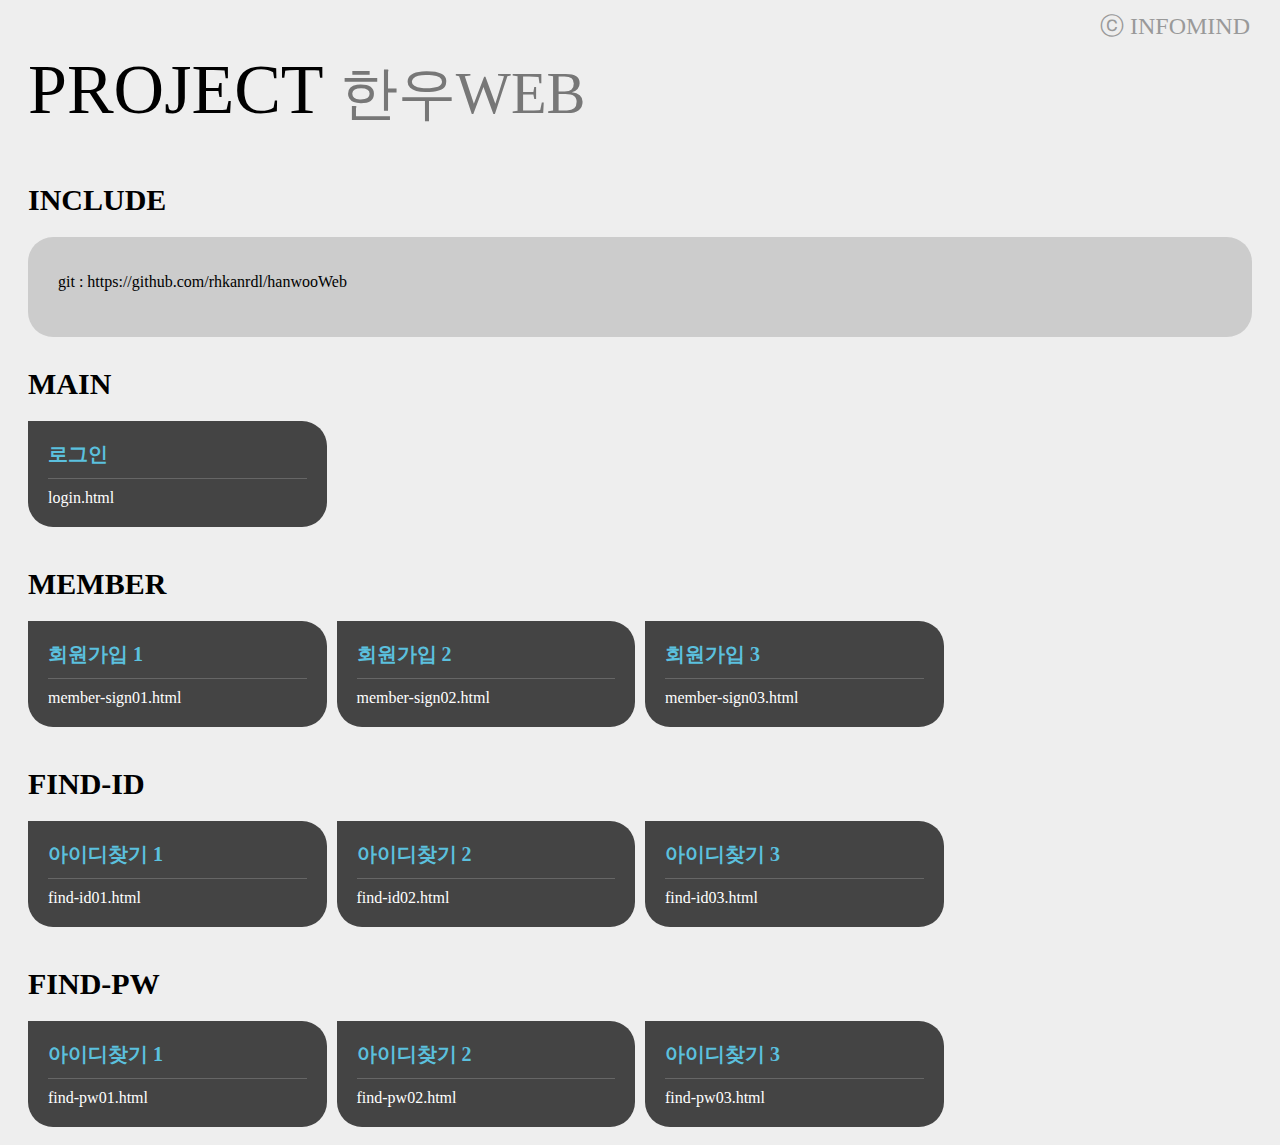
<file: index.html>
<!DOCTYPE html>
<html lang="ko">

    <head>
        <meta charset="utf-8">
        <meta http-equiv="X-UA-Compatible" content="IE=edge">
        <meta name="viewport" content="width=device-width, initial-scale=1">
        <title>infomindUX</title>

        <style>
            * {
                -webkit-box-sizing: border-box;
                -moz-box-sizing: border-box;
                box-sizing: border-box;
            }

            body {
                min-width: 320px;
                font-size: 0;
                text-align: center;
                padding: 0 20px;
                background: #eee;
            }

            @media (min-width:980px) {
                body {
                    text-align: left;
                }
            }

            h1 {
                margin: 50px 0;
                font-size: 70px;
                font-weight: 100;
            }

            h1 small {
                display: inline-block;
                color: #777;
            }

            .memo {
                font-size: 16px;
                background: #ccc;
                border-radius: 25px;
                padding: 20px 30px 30px;

                overflow: hidden;
                text-overflow: ellipsis;
                white-space: nowrap;
            }

            h2 {
                margin: 30px 0 20px;
                font-size: 30px;
                font-weight: 600;

            }

            h3 {
                margin: 10px 0 0;
                font-size: 20px;
                font-weight: 600;

            }

            a {
                display: inline-block;
                font-size: 16px;
                background: #444;
                border-radius: 0 25px 25px 25px;
                width: calc((100% - 30px) / 4);
                padding: 20px;
                margin: 0 10px 10px 0;
                text-align: left;
                color: #fff !important;
                text-decoration: none;

                -webkit-transition: all 0.1s ease;
                -moz-transition: all 0.1s ease;
                -o-transition: all 0.1s ease;
                -ms-transition: all 0.1s ease;
                transition: all 0.1s ease;

            }

            a:last-of-type {
                margin-right: 0;
            }

            a:active,
            a:hover {
                background: #333;
                -webkit-box-shadow: 2px 2px 2px 2px rgba(0, 0, 0, 0.3);
                -moz-box-shadow: 2px 2px 2px 2px rgba(0, 0, 0, 0.3);
                box-shadow: 2px 2px 2px 2px rgba(0, 0, 0, 0.3);

                border-radius: 25px;
            }

            @media (max-width:979px) {
                a {
                    width: 100%;
                    margin: 0 10px 10px 0;

                }

            }

            hr {
                display: block;
                width: 100%;
                max-width: 400px;
                margin: 20px auto;
                border: none;
            }

            strong {
                color: #5bc0de;
                display: block;
                font-size: 20px;
                font-weight: 600;
                border-bottom: 1px solid #666;
                padding-bottom: 10px;
                margin-bottom: 10px;

                overflow: hidden;
                text-overflow: ellipsis;
                white-space: nowrap;
            }

            .co {
                font-size: 24px;
                position: absolute;
                right: 30px;
                top: 10px;
                margin: 0;
                color: #999;
            }
        </style>
    </head>

    <body>
        <h1>PROJECT
            <small>한우WEB</small>
        </h1>

        <h2>INCLUDE</h2>
        <div class="memo">
            <p>git : https://github.com/rhkanrdl/hanwooWeb</p>

        </div>

        <div>
            <h2>MAIN</h2>

            <a href="login.html">
                <strong>로그인</strong>
                login.html</a>

        </div>

        <div>
            <h2>MEMBER</h2>

            <a href="member-sign01.html">
                <strong>회원가입 1</strong>
                member-sign01.html</a>

            <a href="member-sign02.html">
                <strong>회원가입 2</strong>
                member-sign02.html</a>

            <a href="member-sign03.html">
                <strong>회원가입 3</strong>
                member-sign03.html</a>
        </div>


        <div>
            <h2>FIND-ID</h2>

            <a href="find-id01.html">
                <strong>아이디찾기 1</strong>
                find-id01.html</a>

            <a href="find-id02.html">
                <strong>아이디찾기 2</strong>
                find-id02.html</a>

            <a href="find-id03.html">
                <strong>아이디찾기 3</strong>
                find-id03.html</a>

        </div>


        <div>
            <h2>FIND-PW</h2>

            <a href="find-pw01.html">
                <strong>아이디찾기 1</strong>
                find-pw01.html</a>

            <a href="find-pw02.html">
                <strong>아이디찾기 2</strong>
                find-pw02.html</a>

            <a href="find-pw03.html">
                <strong>아이디찾기 3</strong>
                find-pw03.html</a>

        </div>


        <p class="co">ⓒ INFOMIND</p>

    </body>

</html>
</file>
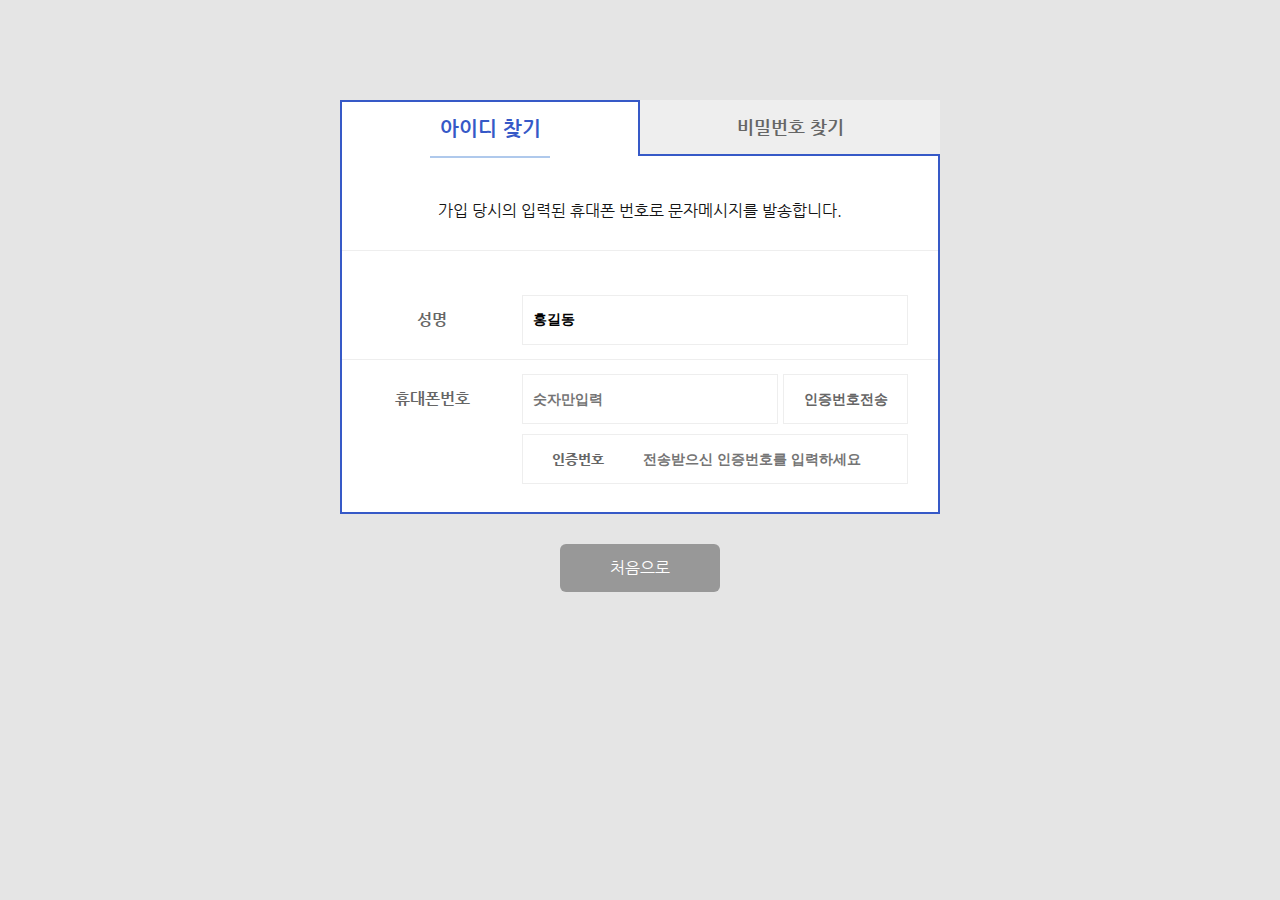
<file: find-id01.html>
<!DOCTYPE html>
<html lang="ko">

    <head>
        <meta charset="utf-8">
        <meta http-equiv="X-UA-Compatible" content="IE=edge">
        <meta name="viewport" content="width=device-width, initial-scale=1">
        <title>한우</title>
        <link href="css/style.css" rel="stylesheet">
        <!-- javaScript -->
        <script src="js/jquery-1.11.3.min.js"></script>
        <script src="js/background.cycle.js"></script>
        <script src="js/common.js"></script>
    </head>

    <body class="member">

        <div id="content" >

            <article class="find-tab">
                <a href="#" class="active">아이디 찾기</a>
                <a href="">비밀번호 찾기</a>
            </article>
            
            <section class="find">

                <p class="attention">가입 당시의 입력된 휴대폰 번호로 문자메시지를 발송합니다.</p>

                <fieldset class="input-field">
                <dl>
                        <dt>
                            <label for="name">성명</label>
                        </dt>
                        <dd>
                            <input id="name" type="text" placeholder="이름을 입력하세요" value="홍길동">
                        </dd>
                        <dt>
                            <label for="phone">휴대폰번호</label>
                        </dt>
                        <dd>
                            <input id="phone" class="phone" type="text" placeholder="숫자만입력">
                            <button class="size-phone">인증번호전송</button>

                            <div class="phone-input">
                                <label class="h3" for="phone-txt">인증번호</label>
                                <input id="phone-txt" class="phone-txt" type="text" placeholder="전송받으신 인증번호를 입력하세요">
                            </div>
                        </dd>

                    </dl>
                </fieldset>

            </section>
            
            <article class="btn-set">
                <a href="">처음으로</a>


            </article>
        </div>

    </body>

</html>
</file>
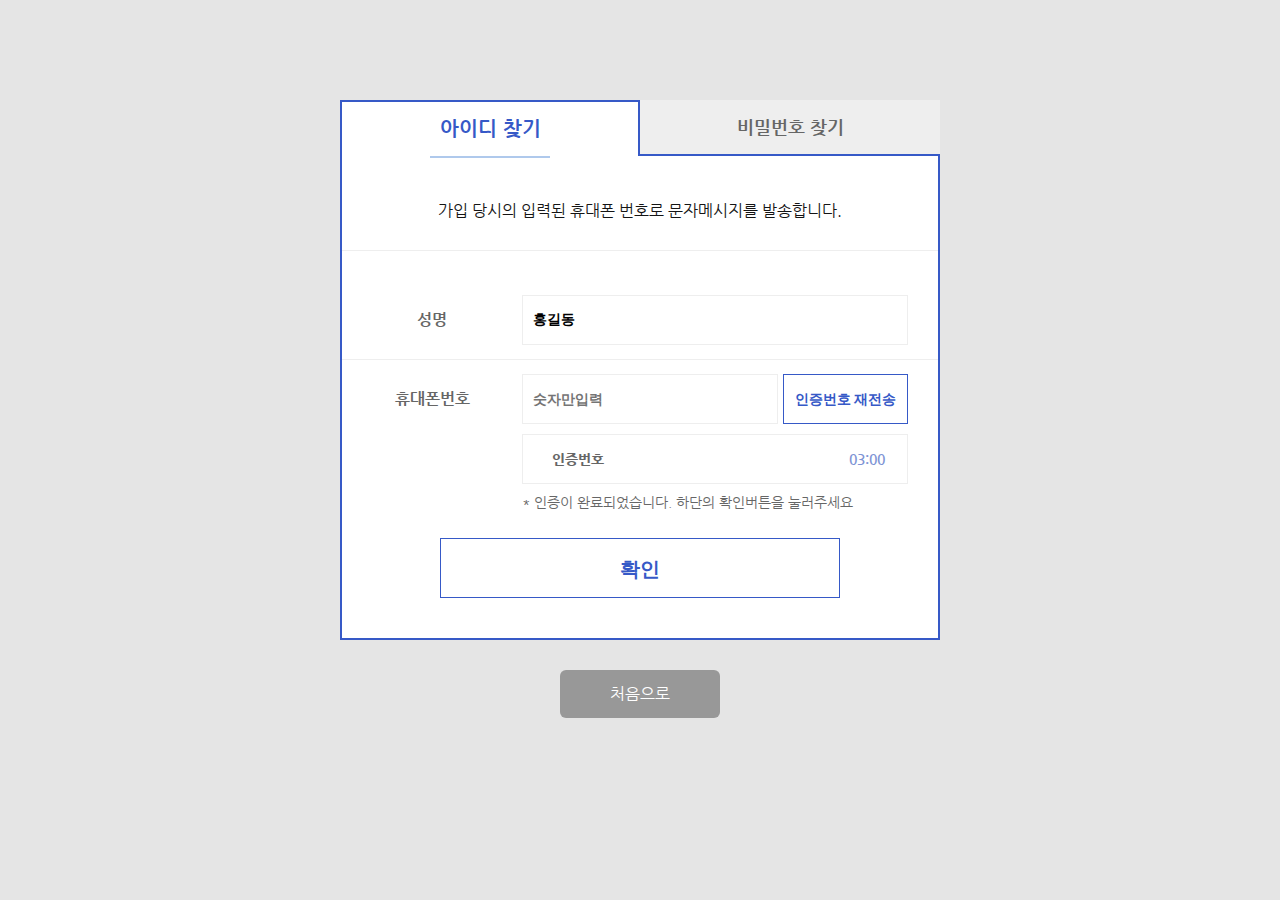
<file: find-id02.html>
<!DOCTYPE html>
<html lang="ko">

    <head>
        <meta charset="utf-8">
        <meta http-equiv="X-UA-Compatible" content="IE=edge">
        <meta name="viewport" content="width=device-width, initial-scale=1">
        <title>한우</title>
        <link href="css/style.css" rel="stylesheet">
        <!-- javaScript -->
        <script src="js/jquery-1.11.3.min.js"></script>
        <script src="js/background.cycle.js"></script>
        <script src="js/common.js"></script>
    </head>

    <body class="member">

        <div id="content" >

            <article class="find-tab">
                <a href="#" class="active">아이디 찾기</a>
                <a href="">비밀번호 찾기</a>
            </article>
            
            <section class="find">

                <p class="attention">가입 당시의 입력된 휴대폰 번호로 문자메시지를 발송합니다.</p>

                <fieldset class="input-field">
                <dl>
                        <dt>
                            <label for="name">성명</label>
                        </dt>
                        <dd>
                            <input id="name" type="text" placeholder="이름을 입력하세요" value="홍길동">
                        </dd>
                        <dt>
                            <label for="phone">휴대폰번호</label>
                        </dt>
                        <dd>
                            <input id="phone" class="phone" type="text" placeholder="숫자만입력">
                            <button class="size-phone re">인증번호 재전송</button>

                            <div class="phone-input timer">
                                <label class="h3" for="phone-txt">인증번호 </label>
                                <input id="phone-txt" class="phone-txt" type="text" placeholder="">
                                <span class="box">03:00</span>
                            </div>
                                
                            <span class="info">* 인증이 완료되었습니다. 하단의 확인버튼을 눌러주세요</span>
                        </dd>

                    </dl>

                    <button class="check-ok">
                        확인
                    </button>
                </fieldset>

            </section>
            
            <article class="btn-set">
                <a href="">처음으로</a>


            </article>
        </div>

    </body>

</html>
</file>
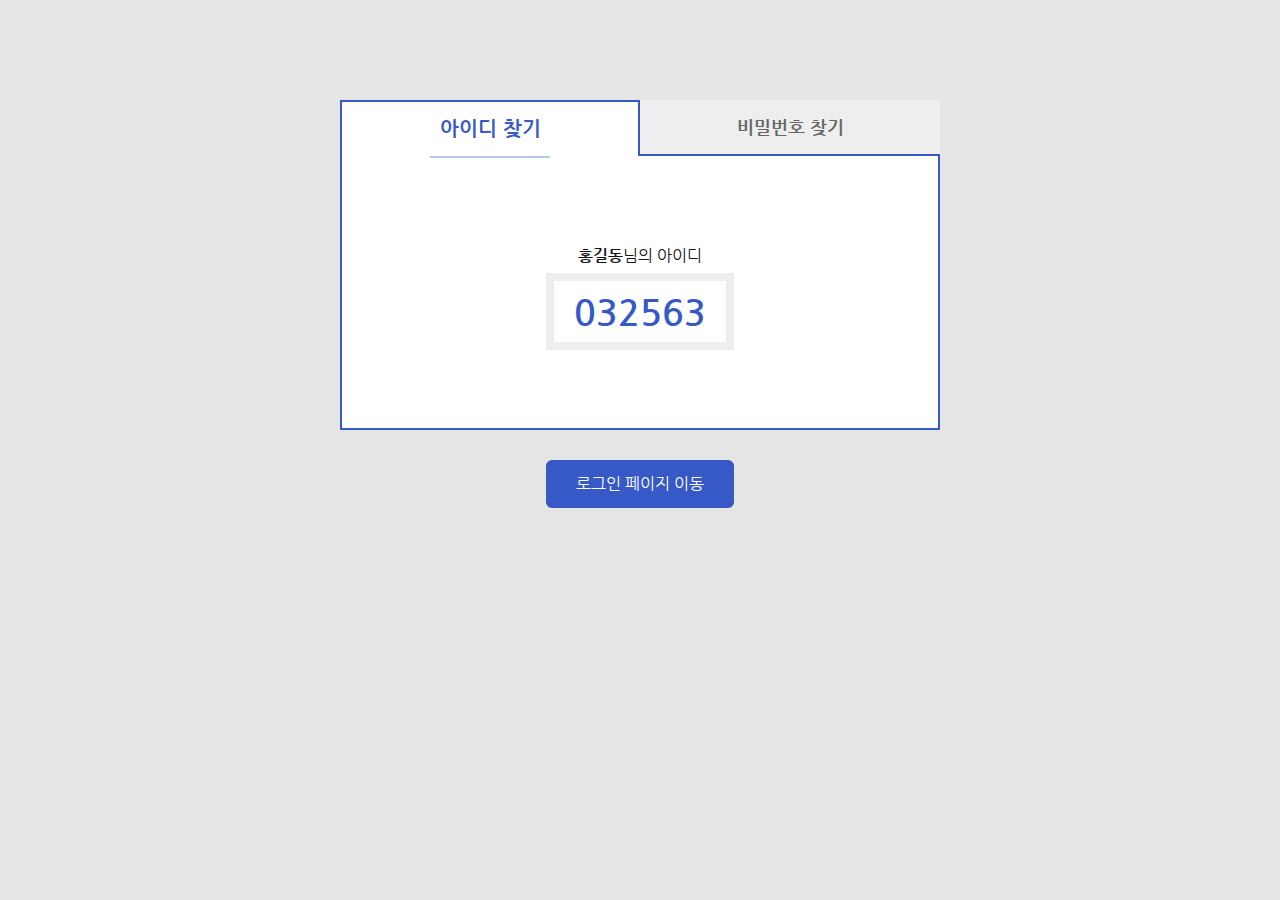
<file: find-id03.html>
<!DOCTYPE html>
<html lang="ko">

    <head>
        <meta charset="utf-8">
        <meta http-equiv="X-UA-Compatible" content="IE=edge">
        <meta name="viewport" content="width=device-width, initial-scale=1">
        <title>한우</title>
        <link href="css/style.css" rel="stylesheet">
        <!-- javaScript -->
        <script src="js/jquery-1.11.3.min.js"></script>
        <script src="js/background.cycle.js"></script>
        <script src="js/common.js"></script>
    </head>

    <body class="member">

        <div id="content" >

            <article class="find-tab">
                <a href="#" class="active">아이디 찾기</a>
                <a href="">비밀번호 찾기</a>
            </article>
            
            <section class="find">
                <div class="id-result">
                    <p>
                        <strong>홍길동</strong>님의 아이디
                    </p>
                    <u>
                        032563
                    </u>
                </div>
            </section>
            
            <article class="btn-set">
                <a class="main" href="">로그인 페이지 이동</a>


            </article>
        </div>

    </body>

</html>
</file>
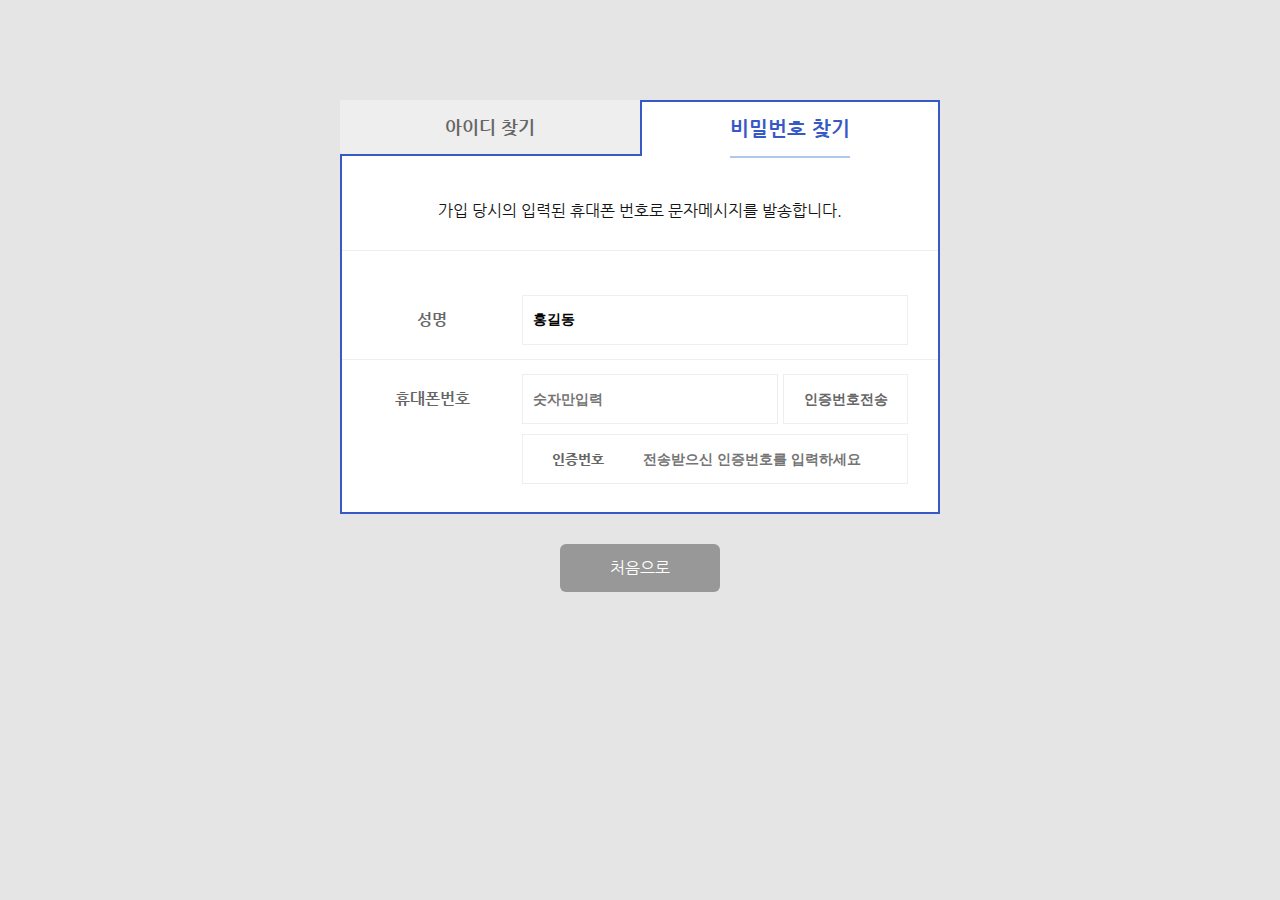
<file: find-pw01.html>
<!DOCTYPE html>
<html lang="ko">

    <head>
        <meta charset="utf-8">
        <meta http-equiv="X-UA-Compatible" content="IE=edge">
        <meta name="viewport" content="width=device-width, initial-scale=1">
        <title>한우</title>
        <link href="css/style.css" rel="stylesheet">
        <!-- javaScript -->
        <script src="js/jquery-1.11.3.min.js"></script>
        <script src="js/background.cycle.js"></script>
        <script src="js/common.js"></script>
    </head>

    <body class="member">

        <div id="content" >

            <article class="find-tab">
                <a href="">아이디 찾기</a>
                <a href="#" class="active">비밀번호 찾기</a>
            </article>
            
            <section class="find">

                <p class="attention">가입 당시의 입력된 휴대폰 번호로 문자메시지를 발송합니다.</p>

                <fieldset class="input-field">
                <dl>
                        <dt>
                            <label for="name">성명</label>
                        </dt>
                        <dd>
                            <input id="name" type="text" placeholder="이름을 입력하세요" value="홍길동">
                        </dd>
                        <dt>
                            <label for="phone">휴대폰번호</label>
                        </dt>
                        <dd>
                            <input id="phone" class="phone" type="text" placeholder="숫자만입력">
                            <button class="size-phone">인증번호전송</button>

                            <div class="phone-input">
                                <label class="h3" for="phone-txt">인증번호</label>
                                <input id="phone-txt" class="phone-txt" type="text" placeholder="전송받으신 인증번호를 입력하세요">
                            </div>
                        </dd>

                    </dl>
                </fieldset>

            </section>
            
            <article class="btn-set">
                <a href="">처음으로</a>


            </article>
        </div>

    </body>

</html>
</file>
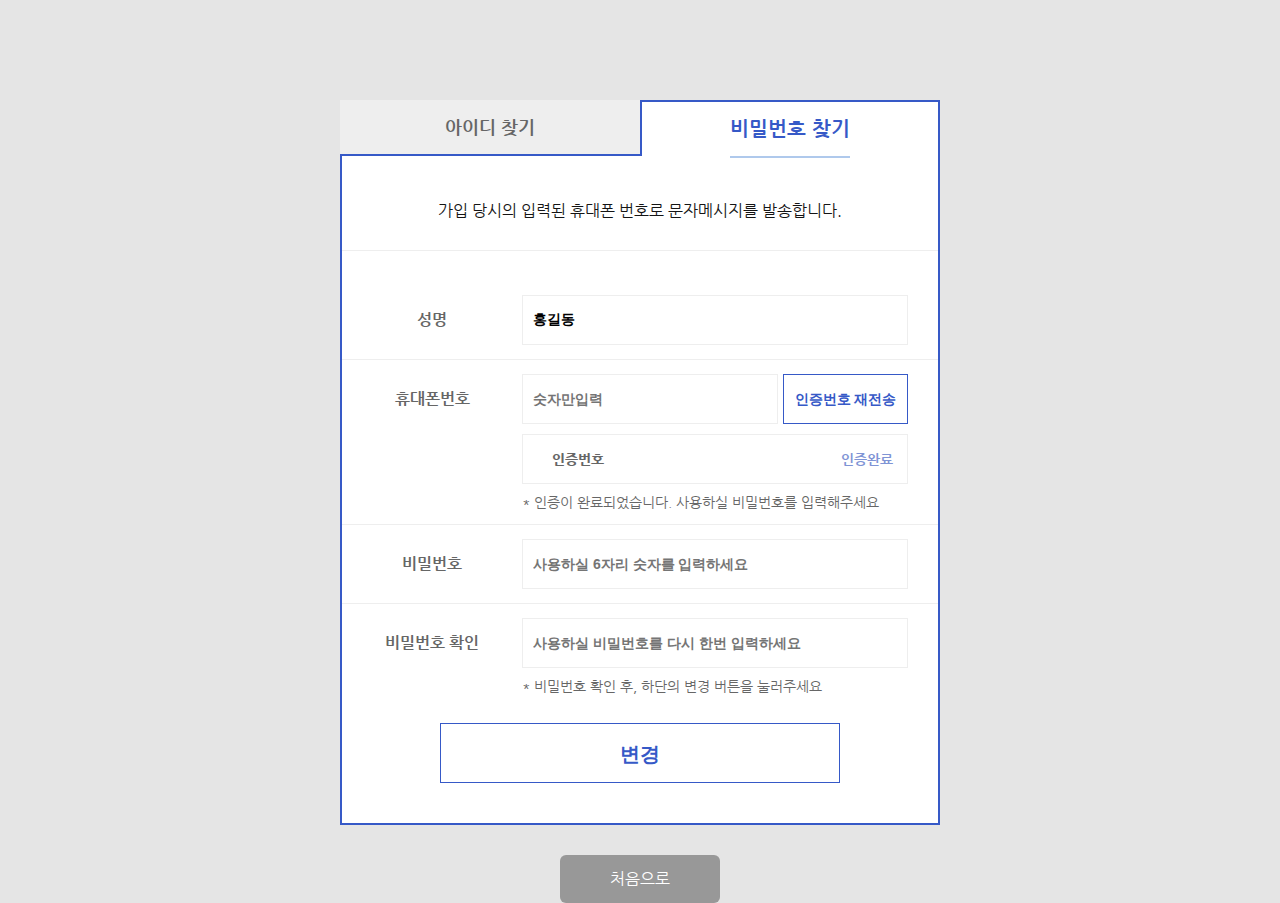
<file: find-pw02.html>
<!DOCTYPE html>
<html lang="ko">

    <head>
        <meta charset="utf-8">
        <meta http-equiv="X-UA-Compatible" content="IE=edge">
        <meta name="viewport" content="width=device-width, initial-scale=1">
        <title>한우</title>
        <link href="css/style.css" rel="stylesheet">
        <!-- javaScript -->
        <script src="js/jquery-1.11.3.min.js"></script>
        <script src="js/background.cycle.js"></script>
        <script src="js/common.js"></script>
    </head>

    <body class="member">

        <div id="content" >

            <article class="find-tab">
                <a href="">아이디 찾기</a>
                <a href="#" class="active">비밀번호 찾기</a>
            </article>
            
            <section class="find">

                <p class="attention">가입 당시의 입력된 휴대폰 번호로 문자메시지를 발송합니다.</p>

                <fieldset class="input-field">
                <dl>
                        <dt>
                            <label for="name">성명</label>
                        </dt>
                        <dd>
                            <input id="name" type="text" placeholder="이름을 입력하세요" value="홍길동">
                        </dd>
                        <dt>
                            <label for="phone">휴대폰번호</label>
                        </dt>
                        <dd>
                            <input id="phone" class="phone" type="text" placeholder="숫자만입력">
                            <button class="size-phone re">인증번호 재전송</button>

                            <div class="phone-input timer">
                                <label class="h3" for="phone-txt">인증번호 </label>
                                <input id="phone-txt" class="phone-txt" type="text" placeholder="">
                                <span class="box">인증완료</span>
                            </div>
                                
                            <span class="info">* 인증이 완료되었습니다. 사용하실 비밀번호를 입력해주세요</span>
                        </dd>
                        <dt>
                            <label for="pw">비밀번호</label>
                        </dt>
                        <dd>
                            <input id="pw" type="text" placeholder="사용하실 6자리 숫자를 입력하세요">
                        </dd>
                        <dt>
                            <label for="pw-re">비밀번호 확인</label>
                        </dt>
                        <dd>
                            <input id="pw-re" type="text" placeholder="사용하실 비밀번호를 다시 한번 입력하세요">
                            <span class="info">* 비밀번호 확인 후, 하단의 변경 버튼을 눌러주세요</span>
                        </dd>


                    </dl>

                    <button class="check-ok">
                        변경
                    </button>
                </fieldset>

            </section>
            
            <article class="btn-set">
                <a href="">처음으로</a>


            </article>
        </div>

    </body>

</html>
</file>
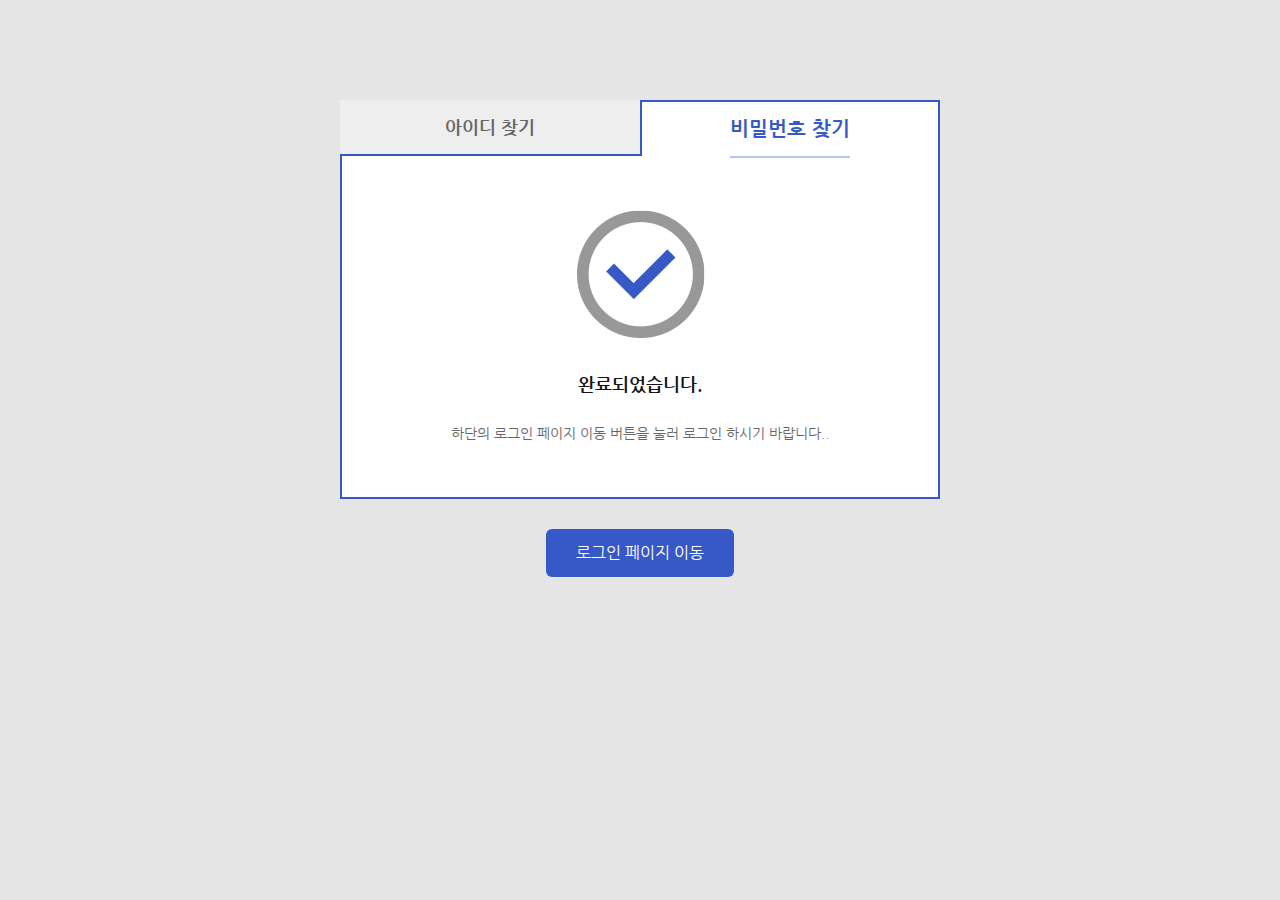
<file: find-pw03.html>
<!DOCTYPE html>
<html lang="ko">

    <head>
        <meta charset="utf-8">
        <meta http-equiv="X-UA-Compatible" content="IE=edge">
        <meta name="viewport" content="width=device-width, initial-scale=1">
        <title>한우</title>
        <link href="css/style.css" rel="stylesheet">
        <!-- javaScript -->
        <script src="js/jquery-1.11.3.min.js"></script>
        <script src="js/background.cycle.js"></script>
        <script src="js/common.js"></script>
    </head>

    <body class="member">

        <div id="content" >

            <article class="find-tab">
                <a href="">아이디 찾기</a>
                <a href="#" class="active">비밀번호 찾기</a>
            </article>
            
            <section class="find">
                <div class="pw-result">

                        <h2>완료되었습니다.</h2>

                        <p>하단의 로그인 페이지 이동 버튼을 눌러 로그인 하시기 바랍니다..</p>
        
                </div>
            </section>
            
            <article class="btn-set">
                <a class="main" href="">로그인 페이지 이동</a>


            </article>
        </div>

    </body>

</html>
</file>
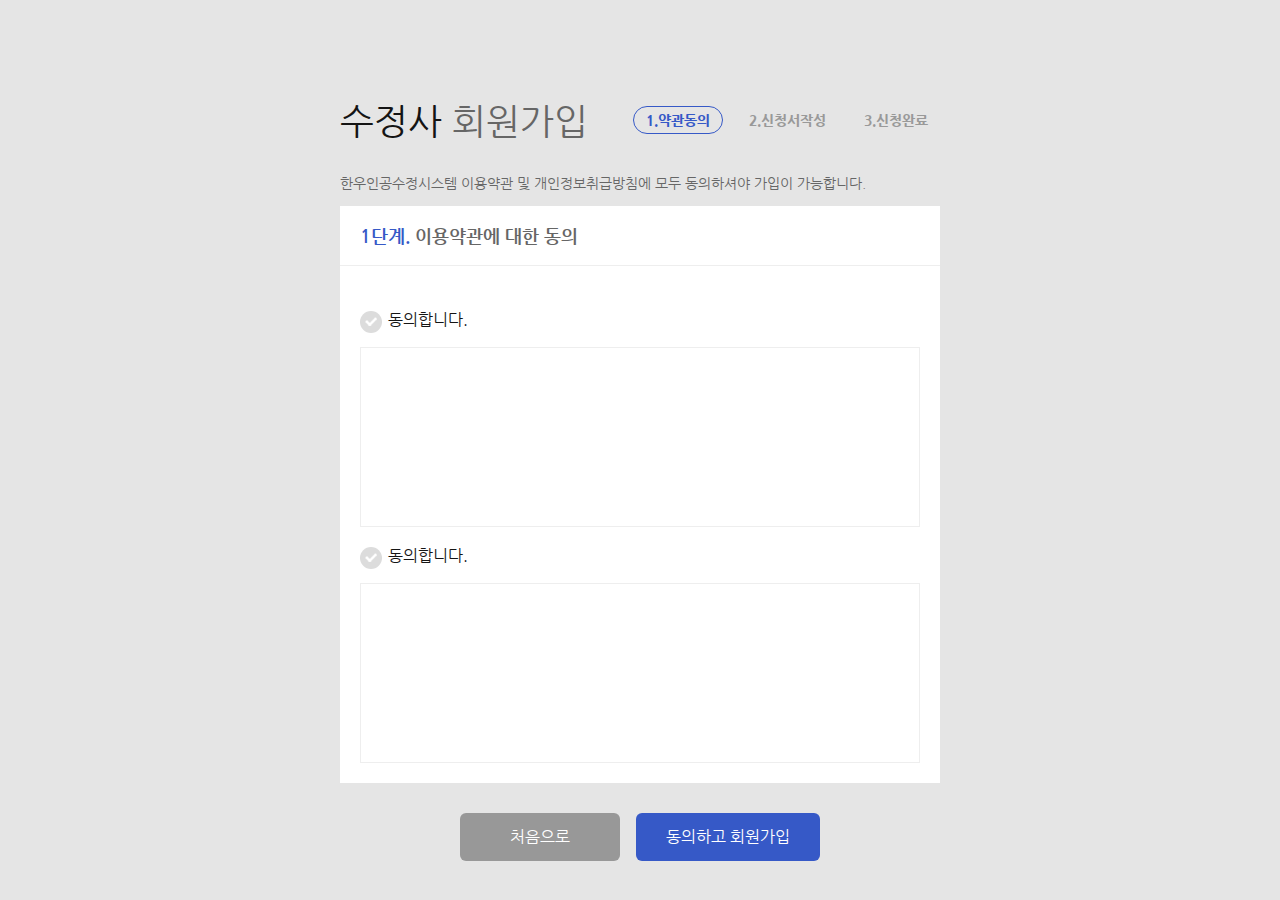
<file: member-sign01.html>
<!DOCTYPE html>
<html lang="ko">

    <head>
        <meta charset="utf-8">
        <meta http-equiv="X-UA-Compatible" content="IE=edge">
        <meta name="viewport" content="width=device-width, initial-scale=1">
        <title>한우</title>
        <link href="css/style.css" rel="stylesheet">
        <!-- javaScript -->
        <script src="js/jquery-1.11.3.min.js"></script>
        <script src="js/background.cycle.js"></script>
        <script src="js/common.js"></script>
    </head>

    <body class="member">

        <div id="content" >

            <section class="member-step">
                <h1>
                    <small>수정사</small>
                    회원가입
                </h1>

                <ul class="step">
                    <li class="active">1.약관동의</li>
                    <li>2.신청서작성</li>
                    <li>3.신청완료</li>
                </ul>

                <p class="info-text">
                    한우인공수정시스템 이용약관 및 개인정보취급방침에 모두 동의하셔야 가입이 가능합니다.
                </p>
            </section>
            
            <section class="form">
                <h2>
                    <small>1단계.</small>
                    이용약관에 대한 동의
                </h2>

                <fieldset class="agree">
                    <legend class="sr-only">약관동의 체크박스</legend>

                    <input id="agree01" type="checkbox">
                    <label for="agree01">동의합니다.</label>

                    <div class="text">




                    </div>

                    <input id="agree02" type="checkbox">
                    <label for="agree02">동의합니다.</label>

                    <div class="text">




                    </div>
                </fieldset>



            </section>
            
            <article class="btn-set">
                <a href="">처음으로</a>
                <a class="main" href="">동의하고 회원가입</a>


            </article>
        </div>

    </body>

</html>
</file>
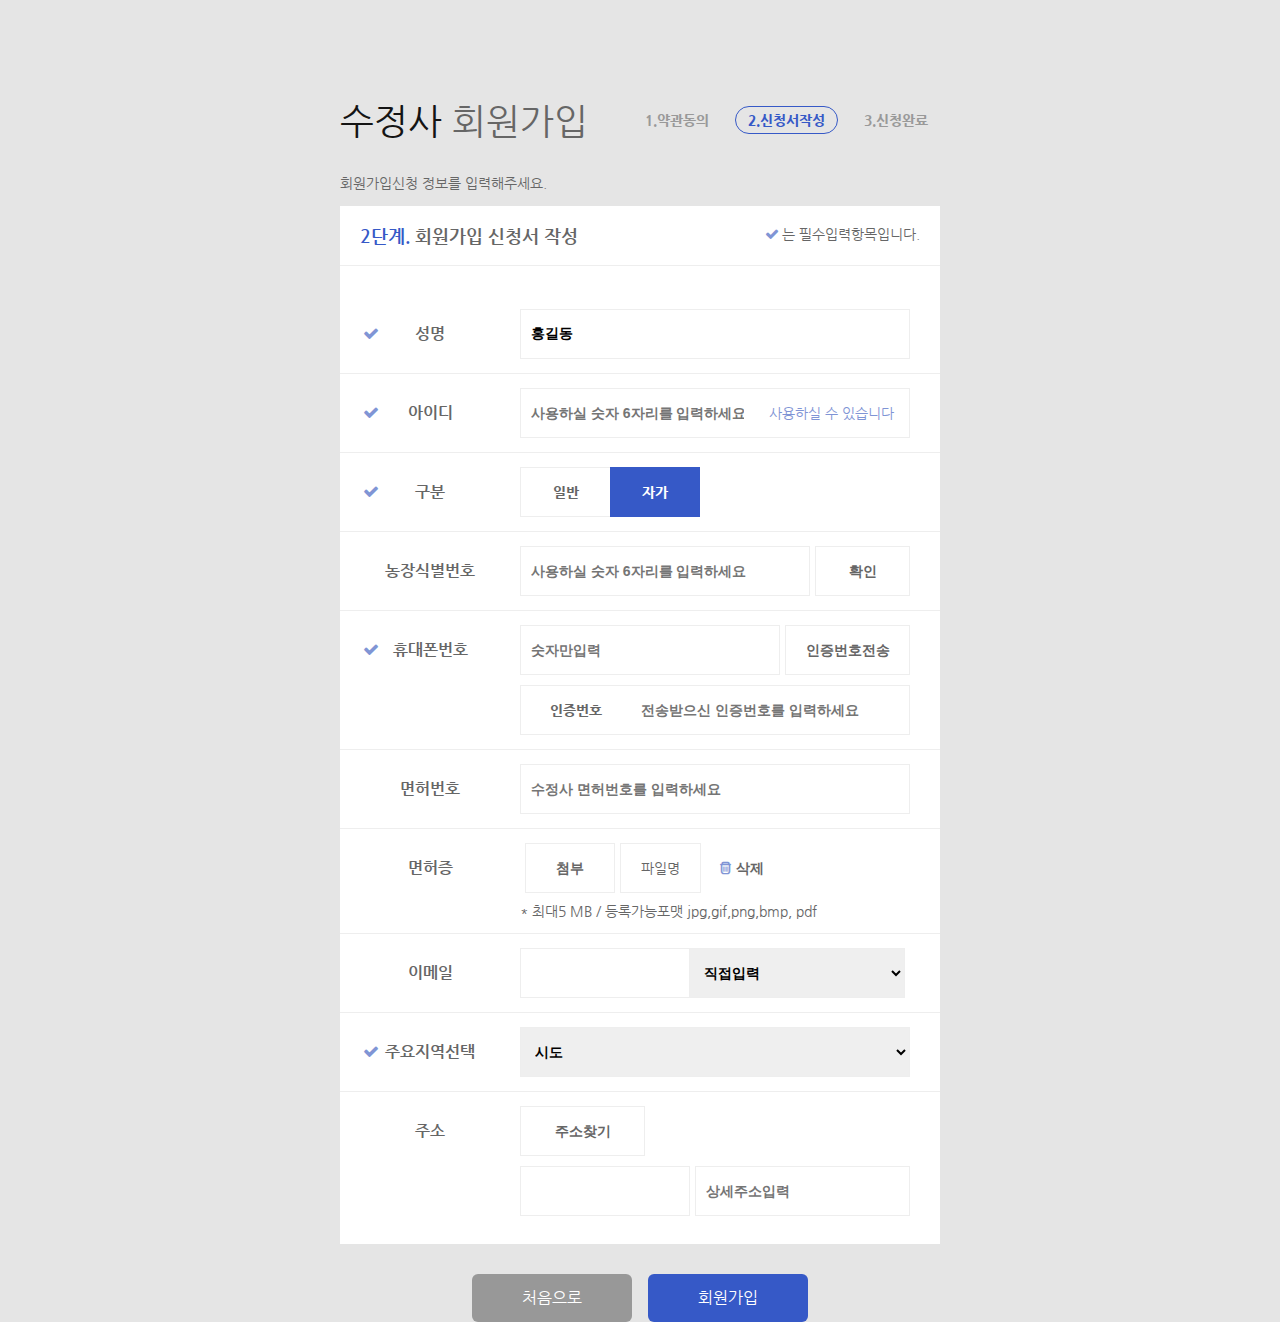
<file: member-sign02.html>
<!DOCTYPE html>
<html lang="ko">

    <head>
        <meta charset="utf-8">
        <meta http-equiv="X-UA-Compatible" content="IE=edge">
        <meta name="viewport" content="width=device-width, initial-scale=1">
        <title>한우</title>
        <link href="css/style.css" rel="stylesheet">
        <!-- javaScript -->
        <script src="js/jquery-1.11.3.min.js"></script>
        <script src="js/background.cycle.js"></script>
        <script src="js/common.js"></script>
    </head>

    <body class="member">

        <div id="content" >

            <section class="member-step">
                <h1>
                    <small>수정사</small>
                    회원가입
                </h1>

                <ul class="step">
                    <li>1.약관동의</li>
                    <li class="active">2.신청서작성</li>
                    <li>3.신청완료</li>
                </ul>

                <p class="info-text">
                    회원가입신청 정보를 입력해주세요.
                </p>
            </section>
            
            <section class="form">
                <h2>
                    <small>2단계.</small>
                    회원가입 신청서 작성

                    <span>
                        <i class="icon-ok"></i>는 필수입력항목입니다.
                    </span>
                </h2>

                <fieldset class="input-field">
                    <legend class="sr-only">약관동의 체크박스</legend>

                    <dl>
                        <dt>
                            <label for="name"><i class="icon-ok"></i>성명</label>
                        </dt>
                        <dd>
                            <input id="name" type="text" placeholder="이름을 입력하세요" value="홍길동">
                        </dd>
                        <dt>
                            <label for="id"><i class="icon-ok"></i>아이디</label>
                        </dt>
                        <dd>
                            <input id="id" class="box" type="text" placeholder="사용하실 숫자 6자리를 입력하세요">
                            <span class="box">사용하실 수 있습니다</span>
                        </dd>
                        <dt>
                            <i class="icon-ok"></i>구분
                        </dt>
                        <dd>
                            <input id="type01" name="type" type="radio" checked>
                            <label for="type01" class="tab" name="type">일반</label>
                            <input id="type02" name="type" type="radio" checked>
                            <label for="type02" class="tab" name="type">자가</label>
                        </dd>
                        <dt>
                            <label for="num">농장식별번호</label>
                        </dt>
                        <dd>
                            <input id="num" class="num" type="text" placeholder="사용하실 숫자 6자리를 입력하세요">
                            <button class="size-num">확인</button>
                        </dd>
                        <dt>
                            <label for="phone"><i class="icon-ok"></i>휴대폰번호</label>
                        </dt>
                        <dd>
                            <input id="phone" class="phone" type="text" placeholder="숫자만입력">
                            <button class="size-phone">인증번호전송</button>
                            <div class="phone-input">
                                <label class="h3" for="phone-txt">인증번호</label>
                                <input id="phone-txt" class="phone-txt" type="text" placeholder="전송받으신 인증번호를 입력하세요">
                            </div>
                        </dd>
                        <dt>
                            <label for="license-num">면허번호</label>
                        </dt>
                        <dd>
                            <input id="license-num" type="text" placeholder="수정사 면허번호를 입력하세요">
                        </dd>
                        <dt>
                            <label for="license">면허증</label>
                        </dt>
                        <dd>
                            <button class="size-license">첨부</button>
                            <u class="filename">파일명</u>
                            <button class="delete"><i class="icon-trash"></i>삭제</button>
                            <span class="info">* 최대5 MB / 등록가능포맷 jpg,gif,png,bmp, pdf</span>
                        </dd>
                        <dt>
                            <label for="mail">이메일</label>
                        </dt>
                        <dd>
                            <input id="mail" class="mail" type="text">
                            <select class="mail-option">
                                <option>직접입력</option>
                            </select>
                        </dd>
                        <dt>
                            <label for="area">주요지역선택<i class="icon-ok"></i></label>
                        </dt>
                        <dd>
                            <select id="area" class="area">
                                <option>시도</option>
                            </select>
                        </dd>
                        <dt>
                            <label for="addr">주소</label>
                        </dt>
                        <dd>
                            <button class="size-addr">주소찾기</button>
                            <input id="addr" class="addr" type="text">
                            <input id="addr2" class="addr2" type="text" placeholder="상세주소입력">
                        </dd>

                    </dl>
                </fieldset>



            </section>
            
            <article class="btn-set">
                <a href="">처음으로</a>
                <a class="main" href="">회원가입</a>


            </article>
        </div>

    </body>

</html>
</file>
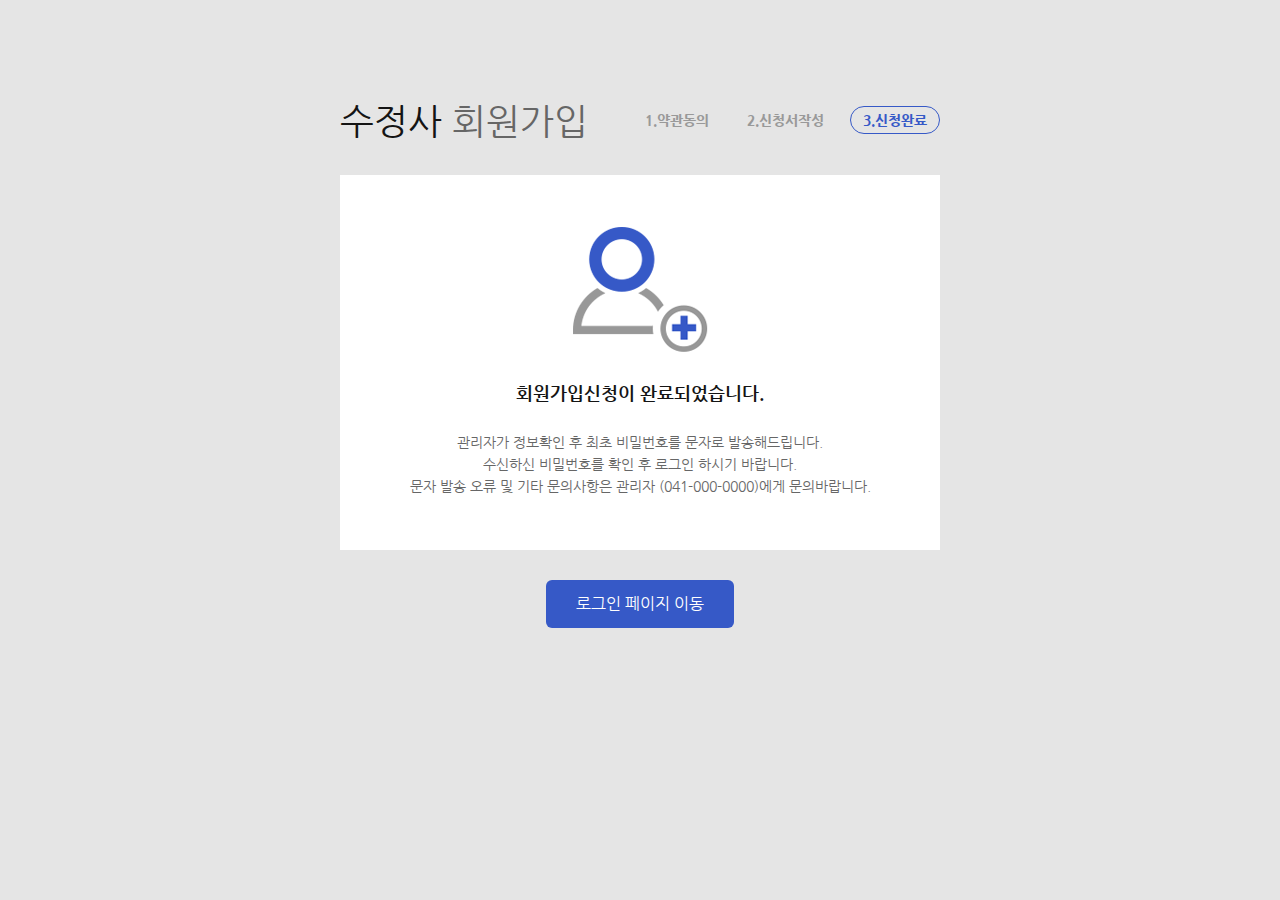
<file: member-sign03.html>
<!DOCTYPE html>
<html lang="ko">

    <head>
        <meta charset="utf-8">
        <meta http-equiv="X-UA-Compatible" content="IE=edge">
        <meta name="viewport" content="width=device-width, initial-scale=1">
        <title>한우</title>
        <link href="css/style.css" rel="stylesheet">
        <!-- javaScript -->
        <script src="js/jquery-1.11.3.min.js"></script>
        <script src="js/background.cycle.js"></script>
        <script src="js/common.js"></script>
    </head>

    <body class="member">

        <div id="content" >

            <section class="member-step">
                <h1>
                    <small>수정사</small>
                    회원가입
                </h1>

                <ul class="step">
                    <li>1.약관동의</li>
                    <li>2.신청서작성</li>
                    <li class="active">3.신청완료</li>
                </ul>

            </section>
            
            <section class="result">
                <h2>회원가입신청이 완료되었습니다.</h2>

                <p>관리자가 정보확인 후 최초 비밀번호를 문자로 발송해드립니다.</p>
                <p>수신하신 비밀번호를 확인 후 로그인 하시기 바랍니다.</p>
                <p>문자 발송 오류 및 기타 문의사항은 관리자 (041-000-0000)에게 문의바랍니다.</p>


            </section>
            
            <article class="btn-set">
                <a class="main" href="">로그인 페이지 이동</a>


            </article>
        </div>

    </body>

</html>
</file>
<file: css/style.css>
@import "normalize.css";@import "fontello.css";@font-face{font-family:'Nanum Gothic';font-style:normal;font-weight:700;src:url(../font/NanumGothic-Bold.eot);src:url(../font/NanumGothic-Bold.eot?#iefix) format('embedded-opentype'),url(../font/NanumGothic-Bold.woff) format('woff'),url(../font/NanumGothic-Bold.ttf) format('truetype')}@font-face{font-family:'Nanum Gothic';font-style:normal;font-weight:400;src:url(../font/NanumGothic-Regular.eot);src:url(../font/NanumGothic-Regular.eot?#iefix) format('embedded-opentype'),url(../font/NanumGothic-Regular.woff) format('woff'),url(../font/NanumGothic-Regular.ttf) format('truetype')}@font-face{font-family:'Nanum Gothic';font-style:normal;font-weight:300;src:url(../font/NanumGothic-Light.eot);src:url(../font/NanumGothic-Light.eot?#iefix) format('embedded-opentype'),url(../font/NanumGothic-Light.woff) format('woff'),url(../font/NanumGothic-Light.ttf) format('truetype')}@font-face{font-family:'Nanum Gothic';font-style:normal;font-weight:800;src:url(../font/NanumGothic-ExtraBold.eot);src:url(../font/NanumGothic-ExtraBold.eot?#iefix) format('embedded-opentype'),url(../font/NanumGothic-ExtraBold.woff) format('woff'),url(../font/NanumGothic-ExtraBold.ttf) format('truetype')}.bold{font-weight:800}.normal{font-weight:400}.center{text-align:center}.left{text-align:left}.right{text-align:right}.top{vertical-align:top}.middle{vertical-align:middle}.bottom{vertical-align:bottom}.hidden{overflow:hidden}.none{display:none}.no-list{list-style:none}.mapazero{margin:0;padding:0}.zero{font-size:0}.absolute{position:absolute}.relative{position:relative}.fixed{position:fixed}.static{position:static}.inline-block{display:inline-block}.block{display:block}.flex{display:flex;align-items:center;justify-content:center;display:-webkit-flex;-webkit-align-item:center;-webkit-justify-content:center}.full{width:100%;height:100%}.full-position{left:0;right:0;top:0;bottom:0}.pointer{cursor:pointer}.pagenation{display:inline-block;text-align:center;font-size:0;margin:1.42857143rem 0 2.14285714rem;width:100%}.pagenation a{background:#fff}.pagenation a,.pagenation strong{display:inline-block;vertical-align:top;font-size:.71428571rem;color:#555;border:1px solid #e2e2e2;width:1.57142857rem;height:1.57142857rem;line-height:1.57142857rem;margin:0 .07142857rem}@media all and (min-width:1200px){.pagenation a,.pagenation strong{font-size:14px;width:32px;height:32px;line-height:32px;margin:0 2px}}.pagenation a.jump,.pagenation strong.jump,.pagenation a.move,.pagenation strong.move{font-size:0}.pagenation a.jump i,.pagenation strong.jump i,.pagenation a.move i,.pagenation strong.move i{font-size:.71428571rem}@media all and (min-width:1200px){.pagenation a.jump i,.pagenation strong.jump i,.pagenation a.move i,.pagenation strong.move i{font-size:14px}}.pagenation a.jump,.pagenation strong.jump{width:auto;background:#efefef;padding:0 .71428571rem}.pagenation a.jump i::before,.pagenation strong.jump i::before{margin:0;padding:0;width:auto}.pagenation .active,.pagenation strong{background:#0075bc;color:#fff;font-weight:400;border-color:transparent}.ellipse{overflow:hidden;text-overflow:ellipsis;white-space:nowrap}@keyframes fade{from{background:rgba(0,0,0,0.3)}to{background:rgba(0,0,0,0.7)}}@keyframes heights{to{height:auto}}*{-webkit-box-sizing:border-box;-moz-box-sizing:border-box;box-sizing:border-box}input,select,textarea{-webkit-border-radius:0;-moz-border-radius:0;border-radius:0;-moz-background-clip:padding;-webkit-background-clip:padding-box;background-clip:padding-box}a,button{text-decoration:none;color:#666}html{color:#666;min-width:1024px;max-width:100%;font-size:14px;min-height:100%}body{font-family:"Nanum Gothic","Malgun Gothic","apple sd gothic neo",sans-serif}.sr-only{position:absolute !important;overflow:hidden !important;width:1px !important;height:1px !important;padding:0 !important;margin:-1px !important;clip:rect(0, 0, 0, 0) !important;border:0 !important}.sr-only-focusable:active,.sr-only-focusable:focus{position:static;height:auto;margin:0;overflow:visible;clip:auto}body.login{position:absolute;left:0;right:0;top:0;bottom:0}body.login article.login-form{position:absolute;left:50%;top:50%;margin:-265px 0 0 -200px;width:400px;height:530px;background:url("../images/img_loginbg.png") no-repeat #fff right top;-webkit-box-shadow:0 2px 2px 0 rgba(0,0,0,0.25);-moz-box-shadow:0 2px 2px 0 rgba(0,0,0,0.25);box-shadow:0 2px 2px 0 rgba(0,0,0,0.25)}body.login article.login-form h2{position:relative;margin:34px 40px 60px;padding:37px 0 0 22px;font-size:22px}body.login article.login-form h2 u{display:block;font-size:0;width:204px;height:23px;background:url("../images/img_title.png") no-repeat center / 100% 100%}body.login article.login-form h2 small{display:block;position:absolute;left:0;top:0;font-size:0;width:109px;height:26px;background:url("../images/logo_login.png") no-repeat center / 100% 100%}body.login article.login-form fieldset{border:0;padding:0;margin:0 40px 0;font-size:0}body.login article.login-form fieldset input[type="text"],body.login article.login-form fieldset input[type="password"]{vertical-align:top;width:100%;height:38px;border:none;background:#eee;margin-bottom:14px;padding:0 10px;font-size:14px}body.login article.login-form fieldset input[type="text"].code,body.login article.login-form fieldset input[type="password"].code{width:calc(100% - 106px)}body.login article.login-form fieldset img{display:inline-block;width:101px;height:38px;margin-left:5px}body.login article.login-form fieldset span.alert{display:inline-block;font-size:14px;text-align:center;width:100%;padding:10px 0;background:#c74a36;color:#fff;margin:-8px 0 10px}body.login article.login-form fieldset div.checkbox{text-align:center}body.login article.login-form fieldset div.checkbox input[type="checkbox"]{display:none}body.login article.login-form fieldset div.checkbox label{position:relative;display:inline-block;line-height:20px;font-size:14px}body.login article.login-form fieldset div.checkbox label:first-of-type{margin-right:30px}body.login article.login-form fieldset div.checkbox label::before{content:"";vertical-align:top;display:inline-block;width:20px;height:20px;margin:0 6px 0 0;border-radius:50%;background:#eee}body.login article.login-form fieldset div.checkbox input:checked+label::before{background:url("../images/checkbox.png") no-repeat #989898 center / 100% 100%}body.login article.login-form fieldset button{display:block;font-weight:800;background:#3659c7;color:#fff;margin:22px auto 0;line-height:48px;border:0;padding:0 40px;height:48px;border-radius:5px;font-size:16px;cursor:pointer}body.login article.login-form fieldset div.btn-set{position:absolute;left:0;right:0;bottom:0;height:62px;border-top:1px solid #eee;font-size:0}body.login article.login-form fieldset div.btn-set a{display:inline-block;width:50%;font-size:14px;height:100%;line-height:61px;text-align:center}body.login article.login-form fieldset div.btn-set a:first-of-type{border-right:1px solid #eee}body.login article.login-form fieldset div.btn-set a i{color:#d4d4d4}body.member{background:#e5e5e5;text-align:center}body.member #content{display:inline-block;position:relative;text-align:left;width:600px;margin-top:100px}body.member #content fieldset.input-field{margin:0;padding:0;border:none}body.member #content fieldset.input-field dt{float:left;width:180px;padding:14px 30px 0;font-size:16px;font-weight:600;position:relative;text-align:center;line-height:50px}body.member #content fieldset.input-field dt i{color:#8095d5;position:absolute;left:20px}body.member #content fieldset.input-field dd{margin:0;padding:14px 30px 14px 180px;min-height:78px;border-bottom:1px solid #eee;font-size:0}body.member #content fieldset.input-field dd:last-of-type{border:none}body.member #content fieldset.input-field dd input[type="text"],body.member #content fieldset.input-field dd select{height:50px;width:100%;border:1px solid #eee;padding:0 10px;font-size:14px;font-weight:600}body.member #content fieldset.input-field dd input[type="text"].box,body.member #content fieldset.input-field dd select.box{border-right:none;width:60%}body.member #content fieldset.input-field dd input[type="text"].timer,body.member #content fieldset.input-field dd select.timer{border-right:none;width:70%}body.member #content fieldset.input-field dd input[type="text"].num,body.member #content fieldset.input-field dd select.num{width:calc(100% - 100px)}body.member #content fieldset.input-field dd input[type="text"].phone,body.member #content fieldset.input-field dd select.phone{width:calc(100% - 130px)}body.member #content fieldset.input-field dd input[type="text"].phone-txt,body.member #content fieldset.input-field dd select.phone-txt{height:48px;border:none;width:calc(100% - 110px)}body.member #content fieldset.input-field dd input[type="text"].mail,body.member #content fieldset.input-field dd select.mail{width:calc(100% - 220px)}body.member #content fieldset.input-field dd input[type="text"].mail-option,body.member #content fieldset.input-field dd select.mail-option{width:215px;border-left:none}body.member #content fieldset.input-field dd input[type="text"].addr,body.member #content fieldset.input-field dd select.addr{width:calc(100% - 220px)}body.member #content fieldset.input-field dd input[type="text"].addr2,body.member #content fieldset.input-field dd select.addr2{width:215px;margin-left:5px}body.member #content fieldset.input-field dd input[type="radio"]{display:none}body.member #content fieldset.input-field dd label.tab{display:inline-block;height:50px;line-height:48px;border:1px solid #eee;font-size:14px;width:90px;font-weight:800;text-align:center}body.member #content fieldset.input-field dd label.tab:first-of-type{border-right:none}body.member #content fieldset.input-field dd span.info{display:inline-block;width:100%;font-size:14px;padding-top:10px}body.member #content fieldset.input-field dd div.phone-input{border:1px solid #eee;margin-top:10px}body.member #content fieldset.input-field dd div.phone-input label.h3{display:inline-block;font-size:14px;width:110px;font-weight:800;text-align:center}body.member #content fieldset.input-field dd div.phone-input span.box{width:80px;border:none;height:48px;font-weight:600}body.member #content fieldset.input-field dd div.phone-input.timer input.phone-txt{width:calc(100% - 190px)}body.member #content fieldset.input-field dd input:checked+label.tab{background:#3659c7;border-color:transparent;color:#fff}body.member #content fieldset.input-field dd span.box{display:inline-block;vertical-align:top;text-align:center;color:#7f94d5;width:40%;height:50px;line-height:48px;font-size:14px;border:1px solid #eee;border-left:none}body.member #content fieldset.input-field dd u.filename{display:inline-block;vertical-align:top;text-align:center;margin-left:5px;max-width:225px;overflow:hidden;text-overflow:ellipsis;white-space:nowrap;text-decoration:none;padding:0 20px;height:50px;line-height:48px;font-size:14px;border:1px solid #eee}body.member #content fieldset.input-field dd button{border:1px solid #eee;font-size:14px;height:50px;line-height:48px;background:none;margin-left:5px;padding:0 10px;font-weight:800}body.member #content fieldset.input-field dd button.size-num{width:95px}body.member #content fieldset.input-field dd button.size-phone{width:125px}body.member #content fieldset.input-field dd button.size-phone.re{color:#3659c7;border-color:#3659c7}body.member #content fieldset.input-field dd button.size-license{width:90px}body.member #content fieldset.input-field dd button.size-addr{display:block;width:125px;margin:0 0 10px}body.member #content fieldset.input-field dd button.delete{border:none}body.member #content fieldset.input-field dd button.delete i{color:#8095d5}body.member #content fieldset.input-field button.check-ok{display:block;border:1px solid #3659c7;height:60px;line-height:58px;text-align:center;font-size:20px;color:#3659c7;font-weight:600;background:#fff;margin:0 auto 40px;width:400px}body.member #content section.member-step h1{font-weight:400;margin:0 0 34px;font-size:36px}body.member #content section.member-step h1 small{font-size:inherit;color:#141414}body.member #content section.member-step ul.step{position:absolute;right:0;top:6px;margin:0;padding:0;list-style:none}body.member #content section.member-step ul.step li{display:inline-block;margin:0 5px;padding:0 12px;color:#999;font-weight:800;height:28px;line-height:26px}body.member #content section.member-step ul.step li:last-child{margin-right:0}body.member #content section.member-step ul.step li.active{color:#3659c7;border-radius:14px;border:1px solid #3659c7}body.member #content section.member-step p.info-text{margin:0 0 10px}body.member #content section.form{background:#fff}body.member #content section.form h2{position:relative;padding:20px 20px 18px;font-size:18px;border-bottom:1px solid #eee}body.member #content section.form h2 small{font-size:inherit;color:#3659c7}body.member #content section.form h2 span{position:absolute;right:20px;top:20px;font-weight:400;font-size:14px}body.member #content section.form h2 span i{color:#8095d5}body.member #content section.form fieldset.agree{border:0;margin:0;padding:10px 20px 20px}body.member #content section.form fieldset.agree input[type="checkbox"]{display:none}body.member #content section.form fieldset.agree label{display:inline-block;font-size:16px;padding:20px 0 14px;color:#141414}body.member #content section.form fieldset.agree label::before{content:"";vertical-align:top;display:inline-block;width:22px;height:22px;border-radius:50%;margin-right:6px;background:url("../images/check_off.png") no-repeat center / 100% 100%}body.member #content section.form fieldset.agree input:checked+label:before{background:url("../images/check_on.png") no-repeat center / 100% 100%}body.member #content section.form fieldset.agree div.text{height:180px;border:1px solid #eee;padding:20px;overflow-y:scroll}body.member #content section.result{background:#fff;text-align:center;padding:50px}body.member #content section.result h2{font-size:18px;color:#141414;margin:0 0 30px}body.member #content section.result h2::before{content:"";display:block;margin:0 auto 30px;width:138px;height:128px;background:url("../images/result.png") no-repeat center}body.member #content section.result p{margin:0 0 6px}body.member #content article.find-tab{font-size:0}body.member #content article.find-tab a{display:inline-block;vertical-align:top;background:#eee;border-bottom:2px solid #3659c7;font-size:18px;height:56px;line-height:54px;width:50%;text-align:center;font-weight:600}body.member #content article.find-tab a.active{position:relative;background:#fff;border:2px solid #3659c7;border-bottom:none;font-size:20px;color:#3659c7}body.member #content article.find-tab a.active::after{content:"";display:block;position:absolute;height:2px;width:120px;background:#afc9ec;bottom:-2px;left:50%;margin-left:-60px}body.member #content section.find{display:inline-block;width:100%;background:#fff;border:2px solid #3659c7;border-top:none}body.member #content section.find p.attention{font-size:16px;text-align:center;padding:30px 0 30px;border-bottom:1px solid #eee;color:#141414}body.member #content section.find div.id-result{text-align:center;padding:75px 0 95px}body.member #content section.find div.id-result p{font-size:16px;padding:0 0 10px;color:#141414}body.member #content section.find div.id-result p strong{font-weight:600}body.member #content section.find div.id-result u{text-decoration:none;font-size:36px;font-weight:600;padding:10px 20px;color:#3659c7;border:8px solid #eee}body.member #content section.find div.pw-result{text-align:center;background:#fff;padding:50px}body.member #content section.find div.pw-result h2{font-size:18px;color:#141414;margin:0 0 30px}body.member #content section.find div.pw-result h2::before{content:"";display:block;margin:0 auto 30px;width:138px;height:138px;background:url("../images/result-find.png") no-repeat center}body.member #content section.find div.pw-result p{margin:0 0 6px}body.member #content article.btn-set{text-align:center;margin:30px 0 0}body.member #content article.btn-set a{display:inline-block;background:#989898;color:#fff;font-size:16px;height:48px;line-height:48px;border-radius:6px;padding:0 30px;margin:0 6px;min-width:160px}body.member #content article.btn-set a.main{background:#3659c7}
</file>
